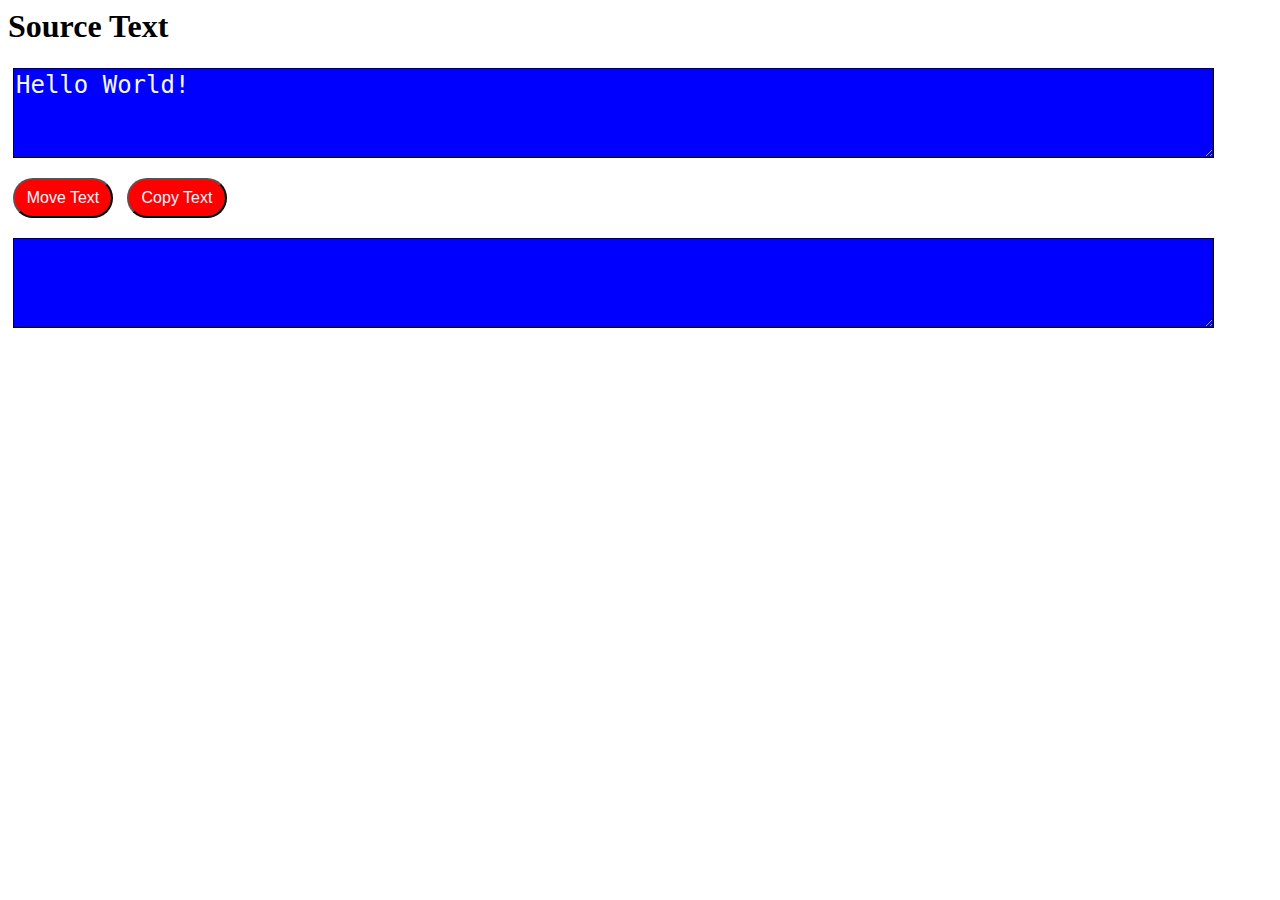
<file: Clipboard-Copy&MoveText/index.html>
<html>
<head>
    <title>Clipboard - Copy & Move Text</title>
    <link rel="stylesheet"  type="text/css" href="style.css">
</head>
<body>
    <h1>Source Text</h1><br>
    <textarea name="copyTxt" rows="3" cols="50">Hello World!</textarea><br>
    <button class="moverBtn">Move Text</button>
    <button class="copyBtn">Copy Text</button><br>
    <textarea name="finalTxt" rows="3" cols="50"></textarea>
    <div class="output"></div>
    <script type="text/javascript" src="main.js"></script>   
</body>
</html>
</file>
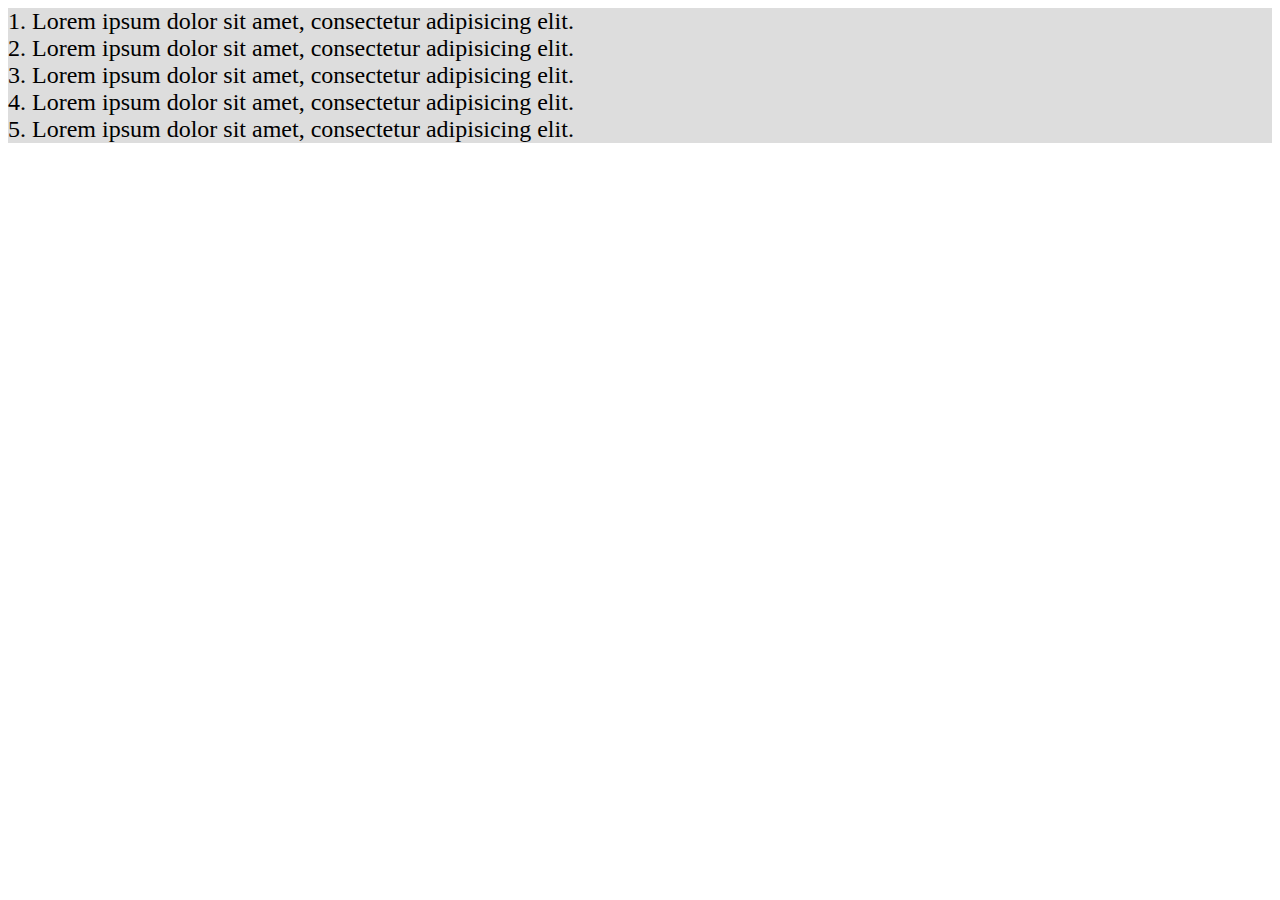
<file: JSAccordian/index.html>
<html>
<head>
    <title>JS-Accordians</title>
    <link rel="stylesheet"  type="text/css" href="style.css">
</head>
<body>
    <div class="main">1. Lorem ipsum dolor sit amet, consectetur adipisicing elit.</div>
    <div class="content">Lorem ipsum dolor sit amet, consectetur adipisicing elit, sed do eiusmod tempor incididunt ut labore et dolore magna aliqua. Ut enim ad minim veniam, quis nostrud exercitation ullamco laboris nisi ut aliquip ex ea commodo consequat. Duis aute irure dolor in reprehenderit in voluptate velit esse cillum dolore eu fugiat nulla pariatur.</div>
    <div class="main">2. Lorem ipsum dolor sit amet, consectetur adipisicing elit.</div>
    <div class="content">Lorem ipsum dolor sit amet, consectetur adipisicing elit, sed do eiusmod tempor incididunt ut labore et dolore magna aliqua. Ut enim ad minim veniam, quis nostrud exercitation ullamco laboris nisi ut aliquip ex ea commodo consequat. Duis aute irure dolor in reprehenderit in voluptate velit esse cillum dolore eu fugiat nulla pariatur.</div>
    <div class="main">3. Lorem ipsum dolor sit amet, consectetur adipisicing elit.</div>
    <div class="content">Lorem ipsum dolor sit amet, consectetur adipisicing elit, sed do eiusmod tempor incididunt ut labore et dolore magna aliqua. Ut enim ad minim veniam, quis nostrud exercitation ullamco laboris nisi ut aliquip ex ea commodo consequat. Duis aute irure dolor in reprehenderit in voluptate velit esse cillum dolore eu fugiat nulla pariatur.</div>
    <div class="main">4. Lorem ipsum dolor sit amet, consectetur adipisicing elit.</div>
    <div class="content">Lorem ipsum dolor sit amet, consectetur adipisicing elit, sed do eiusmod tempor incididunt ut labore et dolore magna aliqua. Ut enim ad minim veniam, quis nostrud exercitation ullamco laboris nisi ut aliquip ex ea commodo consequat. Duis aute irure dolor in reprehenderit in voluptate velit esse cillum dolore eu fugiat nulla pariatur.</div>
    <div class="main">5. Lorem ipsum dolor sit amet, consectetur adipisicing elit.</div>
    <div class="content">Lorem ipsum dolor sit amet, consectetur adipisicing elit, sed do eiusmod tempor incididunt ut labore et dolore magna aliqua. Ut enim ad minim veniam, quis nostrud exercitation ullamco laboris nisi ut aliquip ex ea commodo consequat. Duis aute irure dolor in reprehenderit in voluptate velit esse cillum dolore eu fugiat nulla pariatur.</div>
    
    <script type="text/javascript" src="main.js"></script>   
</body>
</html>
</file>
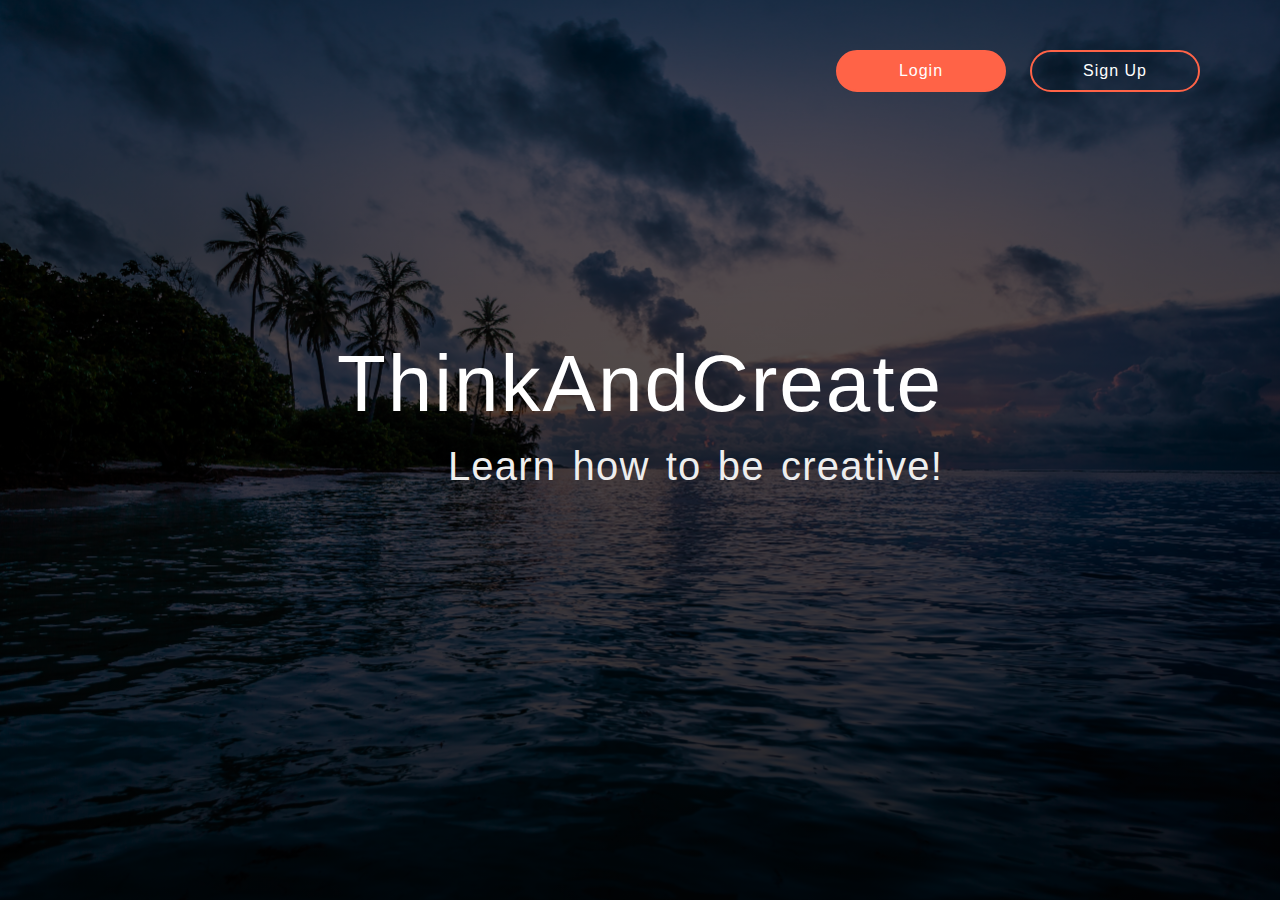
<file: Landing-page/index.html>
<html>
<head>
    <meta charset="utf-8">
	<meta http-equiv="X-UA-Compatible" content="IE=edge">
	<meta name="viewport" content="width=device-width, initial-scale=1">
    <title>Creative Landing Page</title>
    <link rel="stylesheet"  type="text/css" href="style.css">
    <link href="https://fonts.googleapis.com/css2?family=Anton&display=swap" rel="stylesheet">
    <link rel="stylesheet" type="text/css" href="https://cdnjs.cloudflare.com/ajax/libs/font-awesome/5.13.0/css/all.min.css">
</head>
<body>
    <div class="container">
        <div class="banner-text">
            <h1>ThinkAndCreate</h1>
            <p>Learn how to be creative!</p>
        </div>
        <div class="btns">
            <button class="btn login-btn">Login</button>
            <button class="btn signup-btn">Sign Up</button>
        </div>
        <div class="form-container">
            <div class="signup-form-wrapper modal">
                <div class="x-btn signup-x">&times;</div>
                <div class="form-header">
                    <h1>ThinkAndCreate</h1>
                    <h3>Join Us</h3>
                </div>
                <form class="form">
                    <div class="input-group">
                        <i class="fas fa-user"></i>
                        <input type="text" placeholder="Username">
                    </div>
                    <div class="input-group">
                        <i class="fas fa-envelope"></i>
                        <input type="email" placeholder="Email">
                    </div>
                    <div class="input-group">
                        <i class="fas fa-key"></i>
                        <input type="password" placeholder="Password">
                    </div>
                    <button type="button">Sign Up</button>
                </form>
            </div>
            <div class="login-form-wrapper modal">
                <div class="x-btn login-x">&times;</div>
                <div class="form-header">
                    <h1>ThinkAndCreate</h1>
                    <h3>Login</h3>
                </div>
                <form class="form">
                    <div class="input-group">
                        <i class="fas fa-user"></i>
                        <input type="text" placeholder="Username">
                    </div>
                    <div class="input-group">
                        <i class="fas fa-key"></i>
                        <input type="password" placeholder="Password">
                    </div>
                    <button type="button">Login</button>
                </form>
            </div>
        </div>
    </div>
    
    <script type="text/javascript" src="main.js"></script>   
</body>
</html>
</file>
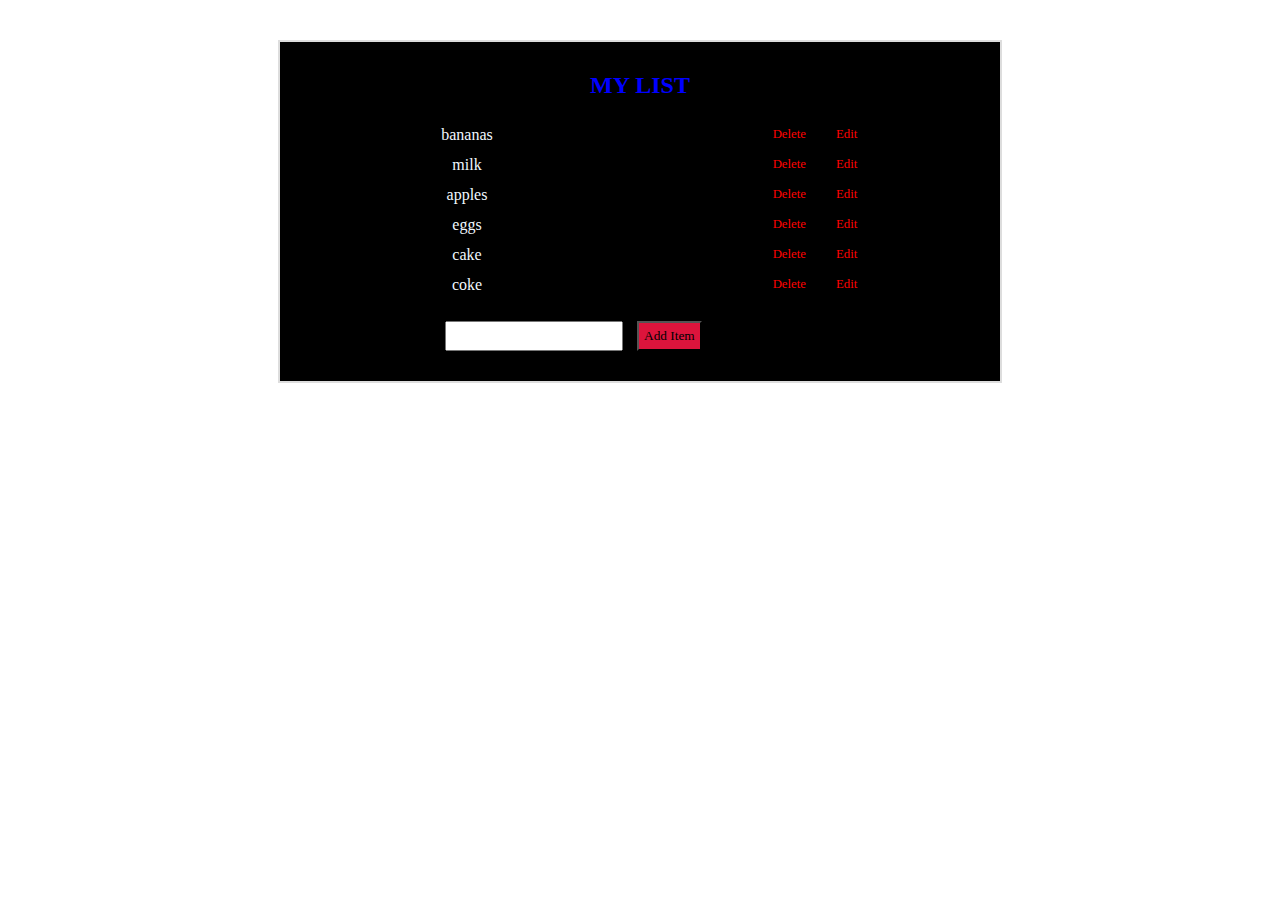
<file: MyList/index.html>
<html>
<head>
    <title>My List</title>
    <link rel="stylesheet"  type="text/css" href="style.css">
</head>
<body>
    <div class="container">
        <div class="output"></div>
        <div id="container2">
            <input type="text" id="addItem">
            <input type="button" id="addNew" value="Add Item">
        </div>
    </div>
    
    <script type="text/javascript" src="main.js"></script>   
</body>
</html>
</file>
<file: Clipboard-Copy&MoveText/style.css>
h1{
    font-family: cursive;
    margin-bottom: 0px;
}

textarea {
    width: 95%;
    color: aliceblue;
    background-color: blue;
    font-size: 1.5rem;
    margin: 5px;
    border: 1.5px solid #000;
}

button{
    height: 40px;
    width: 100px;
    font-size: 1rem;
    margin: 15px 5px;
    color: aliceblue;
    background-color: red;
    border-radius: 50px;
}
</file>
<file: JSAccordian/style.css>
.content{
    display: none;
    padding: 20px;
    font-size: 0.8em;
    border: 1px solid black;
}

.main{
    font-size: 1.5em;
    background-color: #ddd;
    cursor: pointer;
}

.active{
    display: block;
}
</file>
<file: Landing-page/style.css>
*{
    margin: 0;
    padding: 0;
}

.container{
    width: 100%;
    height: 100vh;
    background: linear-gradient(rgba(0, 0, 0, .6), rgba(0, 0, 0, .8)), url(images/bg3.jpg) center no-repeat;
    background-size: cover;
}

.banner-text{
    position: absolute;
    top: 45%;
    left: 50%;
    transform: translate(-50%, -50%);
}

.banner-text h1{
    color: white;
    font-family: "Montserrat", sans-serif;
    font-size: 80px;
    font-weight: 300;
    letter-spacing: 2px;
    margin-bottom: 30px;
}

.banner-text p{
    color: #eee;
    font-family: sans-serif;
    font-size: 40px;
    font-weight: 300;
    letter-spacing: 1.2px;
    word-spacing: 4px;
    line-height: 12px;
    text-align: right;
}

.btns{
    position: absolute;
    top: 50px;
    right: 60px;
}

.btn{
    width: 170px;
    padding: 10px 15px;
    margin-right: 20px;
    border-radius: 50px;
    font-family: sans-serif;
    font-size: 16px;
    letter-spacing: 1px;
    outline: none;
    cursor: pointer;
    color: white;
    border: 2px solid tomato;
    transition: transform 0.3s;
}

.login-btn{
    background-color: tomato;
}

.signup-btn{
    background-color: transparent;
}

.btn:hover{
    transform: translateY(-2px);
}

.btn:active{
    transform: translateY(0);
}

.form-container{
    position: fixed;
    background-color: rgba(0, 0, 0, .7);
    top: 0;
    right: 0;
    bottom: 0;
    left: 0;
    opacity: 0;
    visibility: hidden;
    transition: all .5s;
}

.disable{
    opacity: 1;
    visibility: visible;
}

.modal{
    width: 400px;
    background: linear-gradient(rgba(148, 42, 42, .8), rgba(185, 129, 129, .6)), url(images/bg3.jpg) center no-repeat;
    background-size: cover;
    position: absolute;
    top: 50%;
    left: 50%;
    transform: translate(-50%, -50%);
    border-radius: 20px;
    opacity: 0;
    visibility: hidden;
    transition: all .5s;
}

.display{
    opacity: 1;
    visibility: visible;
}

.x-btn{
    position: absolute;
    right: 20px;
    font-size: 50px;
    color: #222;
    cursor: pointer;
}

.form-header {
    text-align: center;
    margin: 80px 0 150px 0;
    color: #fff;
}

.form-header h1{
    font-family: sans-serif;
    font-size: 40px;
    font-weight: 300;
    margin-bottom: 30px;
}

.form-header h3{
    font-family: "Montserrat", sans-serif;
    font-size: 25px;
    font-weight: 300;
    margin-bottom: 0;
    text-transform: uppercase;
}

.form{
    display: flex;
    flex-direction: column;
    align-items: center;
}

.input-group{
    margin-bottom: 10px;
    position: relative;
}

.input-group input{
    width: 310px;
    padding: 15px 15px 15px 50px;
    border: none;
    outline: none;
    border-radius: 30px;
    background: rgba(0, 0, 0, .6);
    font-family: sans-serif;
    font-size: 16px;
    color: #ddd;
}

.input-group i {
    position: absolute;
    top: 15px;
    left: 17px;
    font-size: 18px;
    color: #aaa;
}

.form button{
    width: 310px;
    padding: 12px;
    border: none;
    outline: none;
    border-radius: 30px;
    background-color: #d867d8;
    color: #fff;
    font-family: sans-serif;
    font-size: 16px;
    text-transform: uppercase;
    margin: 10px 0 50px 0;
    box-shadow: 0 5px 20px rgba(0, 0, 0, .4);
    cursor: pointer;
    transition: all .3s;
}

.form button:hover{
    transform: translateY(-2px);
    box-shadow: 0 8px 25px rgba(0, 0, 0, .3);
}

.form button:active{
    transform: translateY(0);
}
</file>
<file: MyList/style.css>
.container{
    align-content: center;
    margin: 40px auto;
    padding: 10px;
    border: 2px solid #ddd;
    max-width: 700px;
    background-color: #000;
}

#container2{
    margin-left: 150px;
}

h2{
    text-transform: uppercase;
    font-family: cursive;
    color: blue;
    text-align: center;
}

span{
    font-size: 0.8rem;
    text-align: center;
    margin: auto 10px;
    color: red;
    padding: 5px;
    cursor: pointer;
}

td{
    margin: auto;
    text-align: center;
    width: 340px;
}

td:first-child{
    color: aliceblue;
    overflow: hidden;
    padding: 5px;
}

input{
    margin: 20px 5px;
    padding: 5px;
    font-family: cursive;
}

#addNew {
    background-color: crimson;
    cursor: pointer;
}
</file>
